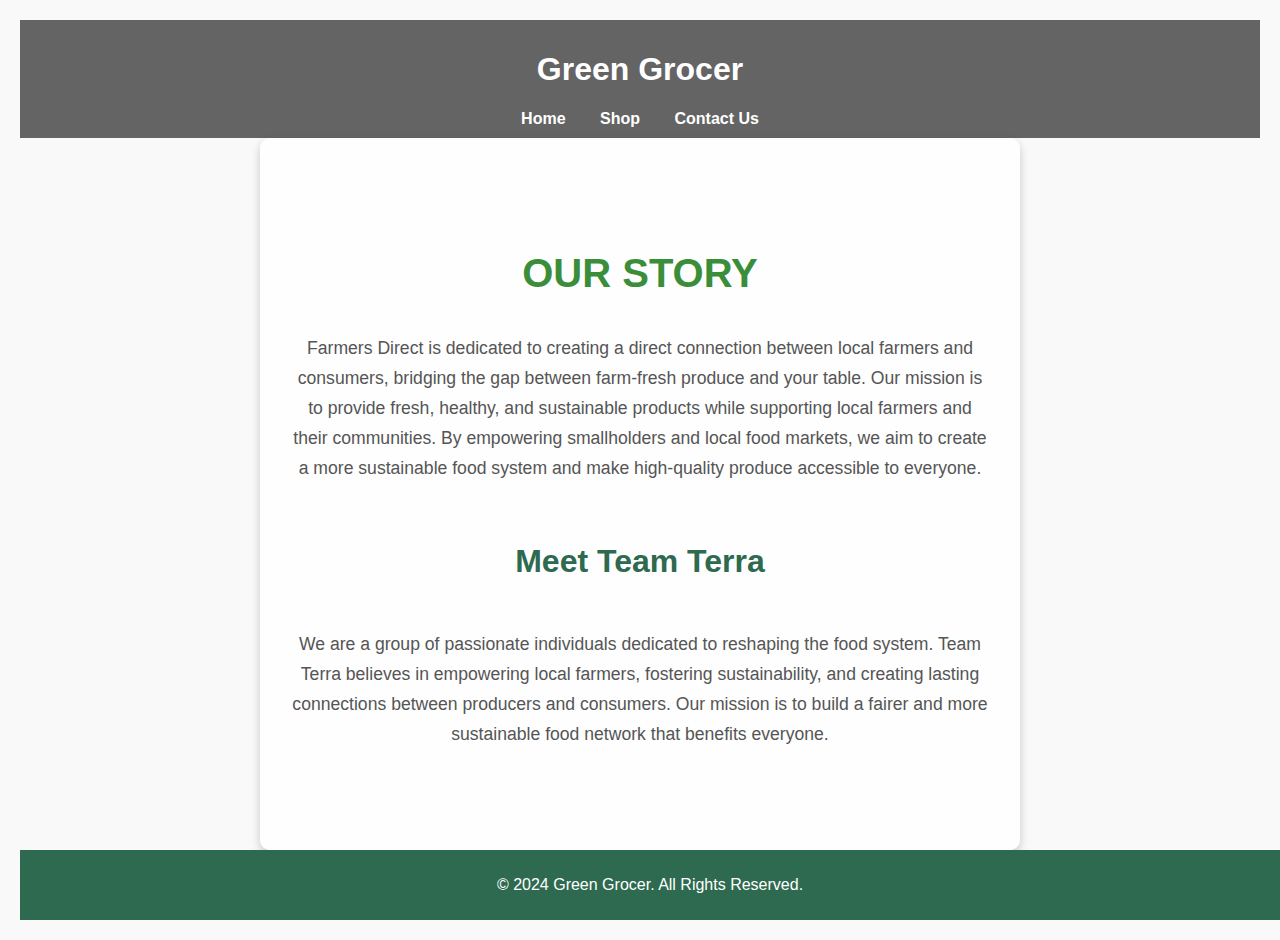
<file: about.html>
<!DOCTYPE html>
<html lang="en">
<head>
    <meta charset="UTF-8">
    <meta name="viewport" content="width=device-width, initial-scale=1.0">
    <title>About Us</title>
    <link rel="stylesheet" href="style.css">
    <style>
        /* Ensure footer stays at the bottom */
        body {
            display: flex;
            flex-direction: column;
            min-height: 100vh;
            font-family: 'Arial', sans-serif;
            background-image: url('https://images.pexels.com/photos/1334312/pexels-photo-1334312.jpeg?cs=srgb&dl=pexels-designstrive-1334312.jpg&fm=jpg');
            background-size: cover;
            background-attachment: fixed;
            color: #333;
            padding: 20px;
            margin: 0;
        }

        header {
            background-color: rgba(0, 0, 0, 0.6); /* Dark background for header */
            color: white;
            text-align: center;
            padding: 10px 0;
        }

        nav a {
            color: white;
            text-decoration: none;
            margin: 0 15px;
            font-weight: bold;
            font-size: 16px;
        }

        #about {
            background-color: rgba(255, 255, 255, 0.8); /* Slight transparent white background for readability */
            padding: 30px;
            border-radius: 10px;
            margin-top: 20px;
            flex: 1;
            display: flex;
            flex-direction: column;
            justify-content: center;
            align-items: center; /* Center content horizontally */
            text-align: center; /* Center text */
            box-shadow: 0px 4px 10px rgba(0, 0, 0, 0.2);
            max-width: 800px;
            margin: auto;
        }

        #about h2 {
            font-size: 2.5rem;
            color: #3a8e3a; /* Green for headings */
            margin-bottom: 20px;
            font-weight: 700;
            text-transform: uppercase;
        }

        #about h3 {
            font-size: 2rem;
            color: #2d6a4f;
            margin-top: 40px;
            font-weight: 600;
        }

        #about p {
            font-size: 1.1rem;
            line-height: 1.7;
            color: #555;
            max-width: 700px;
            margin-bottom: 20px;
        }

        footer {
            text-align: center;
            background-color: #2d6a4f;
            color: white;
            padding: 10px;
        }

    </style>
</head>
<body>
    <header>
        <h1>Green Grocer</h1>
        <nav>
            <a href="./index.html">Home</a>
            <a href="./shop.html">Shop</a>
            <a href="./contact.html">Contact Us</a>
        </nav>
    </header>

    <section id="about">
        <h2>Our Story</h2>
        <p>Farmers Direct is dedicated to creating a direct connection between local farmers and consumers, bridging the gap between farm-fresh produce and your table. Our mission is to provide fresh, healthy, and sustainable products while supporting local farmers and their communities. By empowering smallholders and local food markets, we aim to create a more sustainable food system and make high-quality produce accessible to everyone.</p>
        
        <h3>Meet Team Terra</h3>
        <p>We are a group of passionate individuals dedicated to reshaping the food system. Team Terra believes in empowering local farmers, fostering sustainability, and creating lasting connections between producers and consumers. Our mission is to build a fairer and more sustainable food network that benefits everyone.</p>
    </section>

    <footer>
        <p>&copy; 2024 Green Grocer. All Rights Reserved.</p>
    </footer>
</body>
</html>
</file>
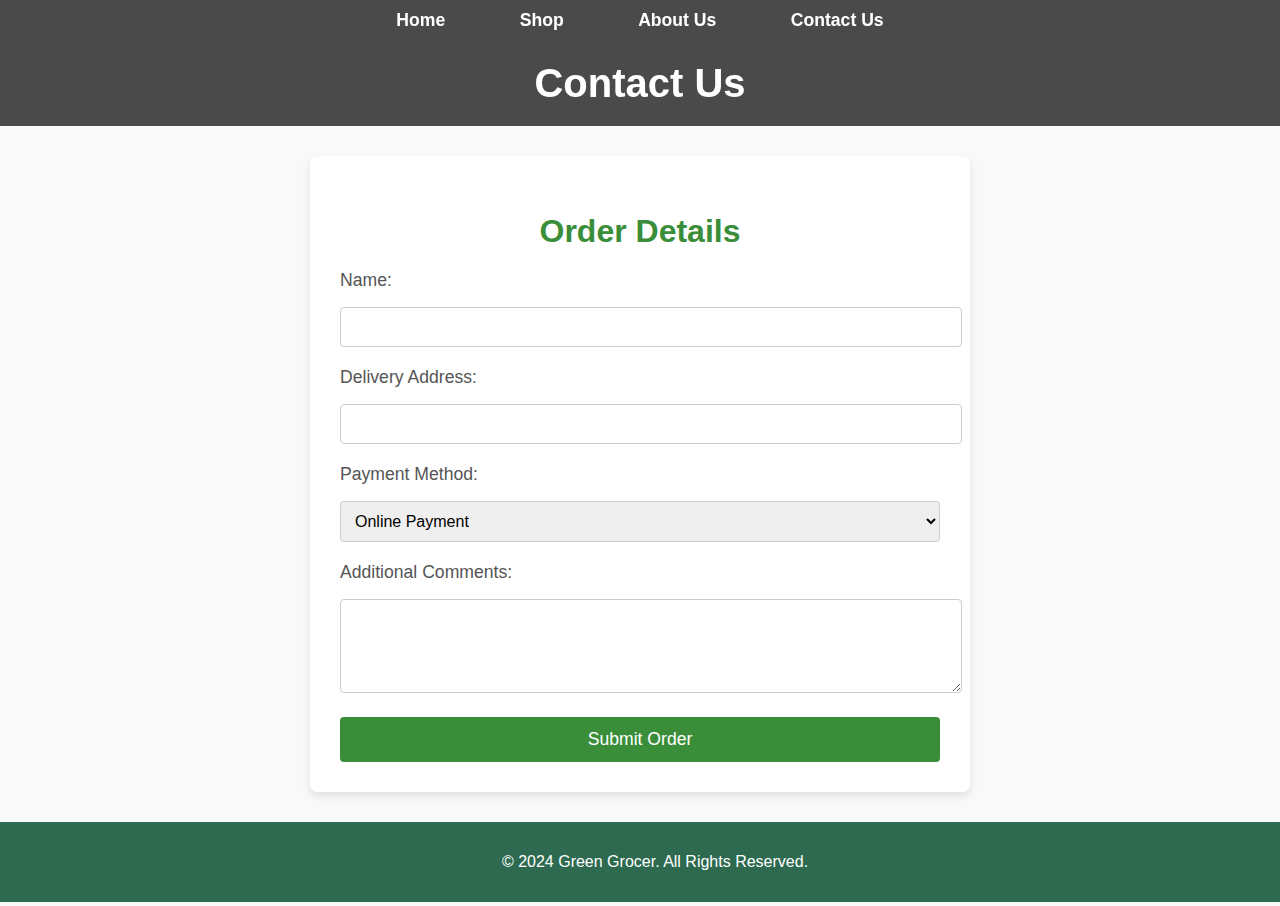
<file: contact.html>
<!DOCTYPE html>
<html lang="en">
<head>
    <meta charset="UTF-8">
    <meta name="viewport" content="width=device-width, initial-scale=1.0">
    <title>Contact Us</title>
    <link rel="stylesheet" href="styles.css">
    <style>
        /* Background image */
        body {
            font-family: Arial, sans-serif;
            background-image: url('https://images.pexels.com/photos/1334312/pexels-photo-1334312.jpeg?cs=srgb&dl=pexels-designstrive-1334312.jpg&fm=jpg');
            background-size: cover;
            background-attachment: fixed;
            color: #333;
            margin: 0;
            padding: 0;
            display: flex;
            flex-direction: column;
            min-height: 100vh;
        }

        /* Navigation Bar */
        nav {
            background-color: rgba(0, 0, 0, 0.7); /* Transparent black background */
            padding: 10px 0;
            position: sticky;
            top: 0;
            z-index: 10;
            text-align: center;
        }

        nav a {
            color: white;
            text-decoration: none;
            margin: 0 20px;
            font-size: 1.1rem;
            padding: 8px 15px;
        }

        nav a:hover {
            background-color: #3a8e3a;
            border-radius: 4px;
        }

        /* Header Styling */
        header {
            background-color: rgba(0, 0, 0, 0.7); /* Transparent black background */
            color: white;
            text-align: center;
            padding: 20px 0;
            position: relative;
            z-index: 10;
        }

        header h1 {
            font-size: 2.5rem;
            margin: 0;
        }

        /* Form Styling */
        form {
            background-color: rgba(255, 255, 255, 0.9); /* White background with some transparency */
            padding: 30px;
            border-radius: 8px;
            max-width: 600px;
            margin: 30px auto;
            box-shadow: 0 4px 8px rgba(0, 0, 0, 0.1);
            width: 100%;
        }

        h2 {
            font-size: 2rem;
            color: #3a8e3a;
            margin-bottom: 20px;
            text-align: center;
        }

        label {
            font-size: 1.1rem;
            color: #555;
            margin-bottom: 8px;
            display: block;
        }

        input, select, textarea {
            width: 100%;
            padding: 10px;
            margin: 8px 0 20px;
            border: 1px solid #ccc;
            border-radius: 4px;
            font-size: 1rem;
        }

        textarea {
            resize: vertical;
        }

        button {
            background-color: #3a8e3a;
            color: white;
            padding: 12px;
            font-size: 1.1rem;
            border: none;
            border-radius: 4px;
            cursor: pointer;
            width: 100%;
        }

        button:hover {
            background-color: #2a6e2a;
        }

        /* Footer Styling */
        footer {
            text-align: center;
            background-color: #2d6a4f;
            color: white;
            padding: 15px;
            margin-top: auto;
        }

        /* Responsive adjustments */
        @media (max-width: 768px) {
            header h1 {
                font-size: 2rem;
            }

            form {
                padding: 20px;
            }

            nav a {
                font-size: 1rem;
                margin: 0 10px;
            }
        }
    </style>
</head>
<body>
    <!-- Navigation Bar -->
    <nav>
        <a href="./index.html">Home</a>
        <a href="./shop.html">Shop</a>
        <a href="./about.html">About Us</a>
        <a href="./contact.html">Contact Us</a>
    </nav>

    <header>
        <h1>Contact Us</h1>
    </header>

    <form id="order-form">
        <h2>Order Details</h2>
        <label for="name">Name:</label>
        <input type="text" id="name" name="name" required>

        <label for="address">Delivery Address:</label>
        <input type="text" id="address" name="address" required>

        <label for="payment-method">Payment Method:</label>
        <select id="payment-method" name="payment-method" required>
            <option value="online">Online Payment</option>
            <option value="cod">Cash on Delivery</option>
        </select>

        <label for="comments">Additional Comments:</label>
        <textarea id="comments" name="comments" rows="4"></textarea>

        <button type="submit">Submit Order</button>
    </form>

    <footer>
        <p>&copy; 2024 Green Grocer. All Rights Reserved.</p>
    </footer>

    <script>
        document.getElementById('order-form').addEventListener('submit', function(event) {
            event.preventDefault();
            const formData = new FormData(event.target);
            const orderDetails = {
                name: formData.get('name'),
                address: formData.get('address'),
                paymentMethod: formData.get('payment-method'),
                comments: formData.get('comments'),
            };
            console.log('Order submitted:', orderDetails);
            alert('Order submitted successfully! We will contact you shortly.');
            // Here you can add your code to handle the order submission, like sending it to a server.
        });
    </script>
</body>
</html>
</file>
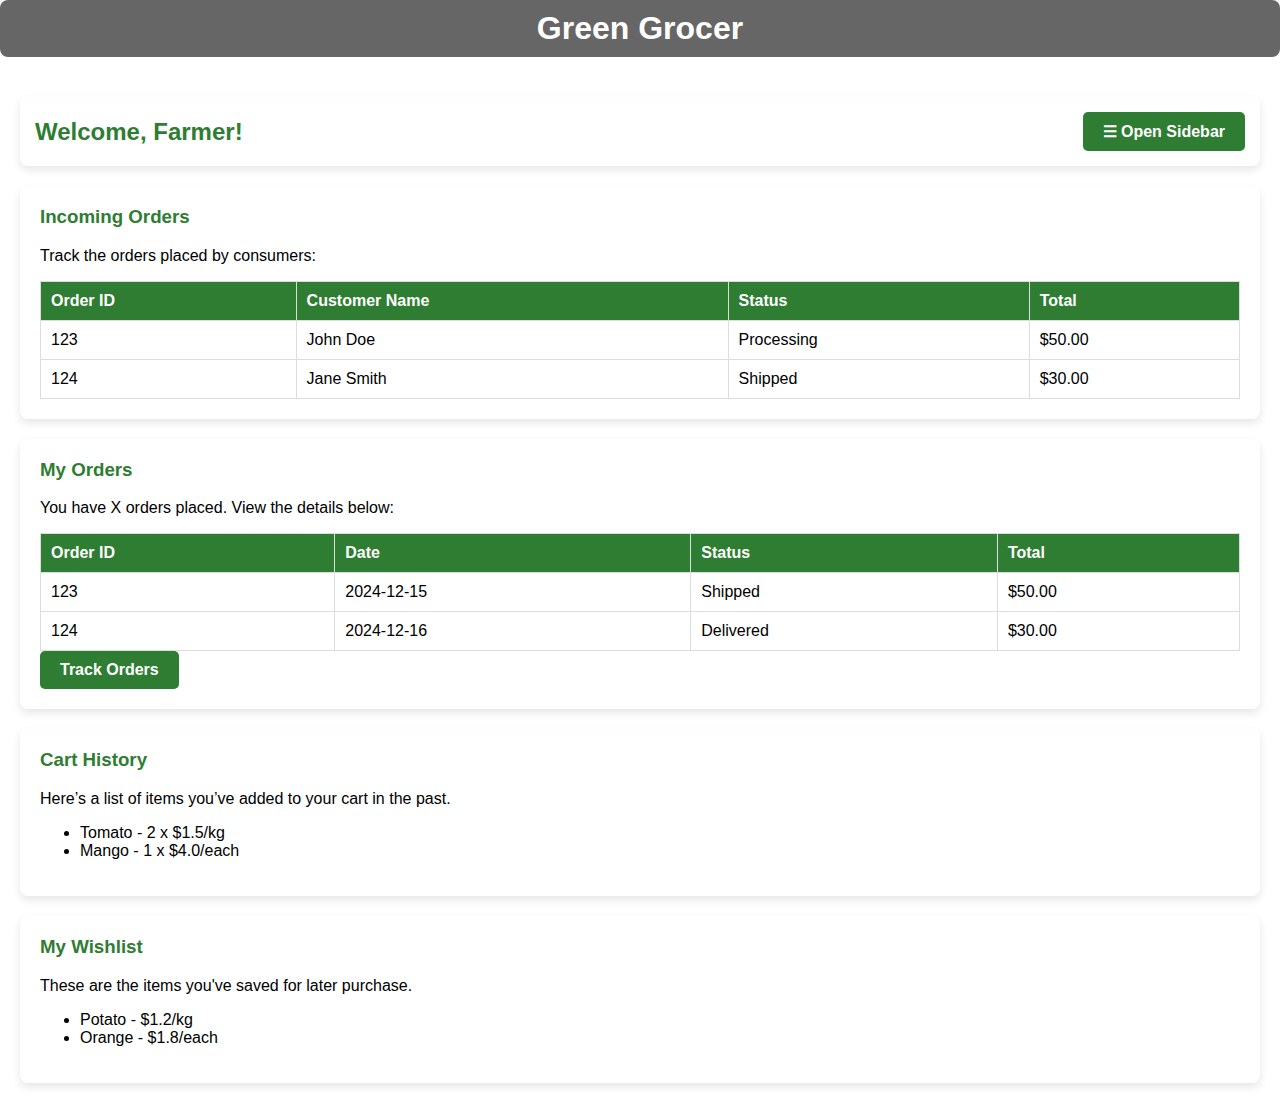
<file: dashboard.html>
<!DOCTYPE html>
<html lang="en">
<head>
    <meta charset="UTF-8">
    <meta name="viewport" content="width=device-width, initial-scale=1.0">
    <title>Green Grocer</title>
    <style>
        body {
            font-family: Arial, sans-serif;
            margin: 0;
            padding: 0;
            background-image: url('https://images.pexels.com/photos/1334312/pexels-photo-1334312.jpeg?cs=srgb&dl=pexels-designstrive-1334312.jpg&fm=jpg');
            background-size: cover;
            background-attachment: fixed;
            background-position: center;
            color: #000000;
        }
        /* Sidebar styles */
        .sidebar {
            width: 0;
            height: 100vh;
            background-color: #2e7d32;
            position: fixed;
            top: 0;
            left: 0;
            display: flex;
            flex-direction: column;
            color: #000000;
            padding-top: 20px;
            overflow-x: hidden;
            transition: 0.5s;
        }
        .sidebar h2 {
            text-align: center;
            font-size: 1.5em;
            margin-bottom: 20px;
            color: #ffffff;
        }
        .sidebar a {
            padding: 15px 20px;
            text-decoration: none;
            color: #ffffff;
            font-weight: bold;
            transition: background-color 0.3s;
        }
        .sidebar a:hover {
            background-color: #1b5e20;
        }
        /* Open the sidebar */
        .sidebar.open {
            width: 200px;
        }
        .sidebar a {
            color: #000000;
        }
        .main-content {
            margin-left: 0;
            padding: 20px;
            transition: margin-left 0.5s;
        }
        /* Show content when sidebar is open */
        .main-content.open {
            margin-left: 200px;
        }
        .header {
            background-color: rgba(255, 255, 255, 0.8);
            padding: 15px;
            box-shadow: 0 4px 8px rgba(0, 0, 0, 0.1);
            display: flex;
            justify-content: space-between;
            align-items: center;
            border-radius: 8px;
        }
        .header h2 {
            color: #2e7d32;
            margin: 0;
        }
        .main-title {
            text-align: center;
            background-color: rgba(0, 0, 0, 0.6);
            padding: 10px;
            border-radius: 8px;
            margin-bottom: 20px;
            font-size: 2em;
            font-weight: bold;
            color: #ffffff;
        }
        .content-section {
            background-color: rgba(255, 255, 255, 0.8);
            padding: 20px;
            margin-top: 20px;
            box-shadow: 0 4px 8px rgba(0, 0, 0, 0.1);
            border-radius: 8px;
        }
        .content-section h3 {
            margin-top: 0;
            color: #2e7d32;
        }
        .btn {
            display: inline-block;
            padding: 10px 20px;
            background-color: #2e7d32;
            color: #ffffff;
            border: none;
            border-radius: 5px;
            text-decoration: none;
            font-weight: bold;
            text-align: center;
            cursor: pointer;
        }
        .btn:hover {
            background-color: #1b5e20;
        }
        form input, form textarea {
            width: 100%;
            padding: 10px;
            margin: 10px 0;
            border: 1px solid #ccc;
            border-radius: 5px;
        }
        form button {
            padding: 10px 20px;
            background-color: #2e7d32;
            color: white;
            border: none;
            border-radius: 5px;
            font-weight: bold;
            cursor: pointer;
        }
        form button:hover {
            background-color: #1b5e20;
        }
        #addProductForm {
            display: none;
        }
        table {
            width: 100%;
            border-collapse: collapse;
        }
        table, th, td {
            border: 1px solid #ddd;
        }
        th, td {
            padding: 10px;
            text-align: left;
        }
        th {
            background-color: #2e7d32;
            color: white;
        }
    </style>
</head>
<body>

<div class="main-title">Green Grocer</div>

<div class="sidebar" id="sidebar">
    <h2>Farmer Dashboard</h2>
    <a href="./index.html">Home</a>
    <a href="#profile">Profile</a>
    <a href="#products">My Products</a>
    <a href="#orders">Orders</a>
    <a href="#settings">Settings</a>
    <a href="./index.html">Logout</a>
    <a href="#" onclick="confirmDelete()">Delete Account</a>
    <a href="javascript:void(0);" onclick="toggleAddProductForm()">Add New Product</a>
</div>

<div class="main-content" id="mainContent">
    <div class="header">
        <h2>Welcome, Farmer!</h2>
        <span class="btn" onclick="toggleSidebar()">☰ Open Sidebar</span>
    </div>

    <!-- Farmer Orders Section -->
    <div class="content-section" id="farmer-orders">
        <h3>Incoming Orders</h3>
        <p>Track the orders placed by consumers:</p>
        <table>
            <thead>
                <tr>
                    <th>Order ID</th>
                    <th>Customer Name</th>
                    <th>Status</th>
                    <th>Total</th>
                </tr>
            </thead>
            <tbody id="incoming-orders">
                <!-- Orders will be dynamically added here -->
            </tbody>
        </table>
    </div>

    <!-- Consumer Dashboard -->
    <div class="content-section" id="consumer-orders">
        <h3>My Orders</h3>
        <p>You have X orders placed. View the details below:</p>
        <table>
            <thead>
                <tr>
                    <th>Order ID</th>
                    <th>Date</th>
                    <th>Status</th>
                    <th>Total</th>
                </tr>
            </thead>
            <tbody id="order-history">
                <!-- Orders will be dynamically added here -->
            </tbody>
        </table>
        <a href="#" class="btn">Track Orders</a>
    </div>

    <!-- Cart History Section -->
    <div class="content-section" id="cart-history">
        <h3>Cart History</h3>
        <p>Here’s a list of items you’ve added to your cart in the past.</p>
        <ul id="cart-history-list">
            <!-- Cart items will be listed here -->
        </ul>
    </div>

    <!-- Wishlist Section -->
    <div class="content-section" id="wishlist">
        <h3>My Wishlist</h3>
        <p>These are the items you've saved for later purchase.</p>
        <ul id="wishlist-list">
            <!-- Wishlist items will be listed here -->
        </ul>
    </div>

    <!-- Add Product Form (Initially Hidden) -->
    <div class="content-section" id="addProductForm">
        <h3>Add New Product</h3>
        <form action="#" method="POST">
            <label for="productName">Product Name</label>
            <input type="text" id="productName" name="productName" required>

            <label for="productDescription">Product Description</label>
            <textarea id="productDescription" name="productDescription" rows="4" required></textarea>

            <label for="productPrice">Product Price (₹)</label>
            <input type="number" id="productPrice" name="productPrice" required>

            <label for="productImage">Product Image URL</label>
            <input type="url" id="productImage" name="productImage" required>

            <button type="submit">Add Product</button>
        </form>
    </div>
</div>

<script>
    function toggleSidebar() {
        var sidebar = document.getElementById("sidebar");
        var mainContent = document.getElementById("mainContent");
        sidebar.classList.toggle("open");
        mainContent.classList.toggle("open");
    }

    function confirmDelete() {
        if (confirm("Are you sure you want to delete your account? This action cannot be undone.")) {
            window.location.href = "index.html";
        }
    }

    function toggleAddProductForm() {
        var form = document.getElementById("addProductForm");
        if (form.style.display === "none" || form.style.display === "") {
            form.style.display = "block";
        } else {
            form.style.display = "none";
        }
    }

    // Example Data (These would come from your database or API)
    const consumerOrders = [
        { orderId: '123', date: '2024-12-15', status: 'Shipped', total: '$50.00' },
        { orderId: '124', date: '2024-12-16', status: 'Delivered', total: '$30.00' }
    ];

    const cartHistory = [
        { productName: 'Tomato', quantity: 2, price: '$1.5/kg' },
        { productName: 'Mango', quantity: 1, price: '$4.0/each' }
    ];

    const wishlist = [
        { productName: 'Potato', price: '$1.2/kg' },
        { productName: 'Orange', price: '$1.8/each' }
    ];

    const farmerOrders = [
        { orderId: '123', customerName: 'John Doe', status: 'Processing', total: '$50.00' },
        { orderId: '124', customerName: 'Jane Smith', status: 'Shipped', total: '$30.00' }
    ];

    // Function to populate order history
    function populateOrderHistory() {
        const orderHistoryElement = document.getElementById('order-history');
        consumerOrders.forEach(order => {
            const row = document.createElement('tr');
            row.innerHTML = `
                <td>${order.orderId}</td>
                <td>${order.date}</td>
                <td>${order.status}</td>
                <td>${order.total}</td>
            `;
            orderHistoryElement.appendChild(row);
        });
    }

    // Function to populate cart history
    function populateCartHistory() {
        const cartHistoryElement = document.getElementById('cart-history-list');
        cartHistory.forEach(item => {
            const listItem = document.createElement('li');
            listItem.innerHTML = `${item.productName} - ${item.quantity} x ${item.price}`;
            cartHistoryElement.appendChild(listItem);
        });
    }

    // Function to populate wishlist
    function populateWishlist() {
        const wishlistElement = document.getElementById('wishlist-list');
        wishlist.forEach(item => {
            const listItem = document.createElement('li');
            listItem.innerHTML = `${item.productName} - ${item.price}`;
            wishlistElement.appendChild(listItem);
        });
    }

    // Function to populate incoming orders
    function populateIncomingOrders() {
        const incomingOrdersElement = document.getElementById('incoming-orders');
        farmerOrders.forEach(order => {
            const row = document.createElement('tr');
            row.innerHTML = `
                <td>${order.orderId}</td>
                <td>${order.customerName}</td>
                <td>${order.status}</td>
                <td>${order.total}</td>
            `;
            incomingOrdersElement.appendChild(row);
        });
    }

    populateOrderHistory();
    populateCartHistory();
    populateWishlist();
    populateIncomingOrders();
</script>

</body>
</html>
</file>
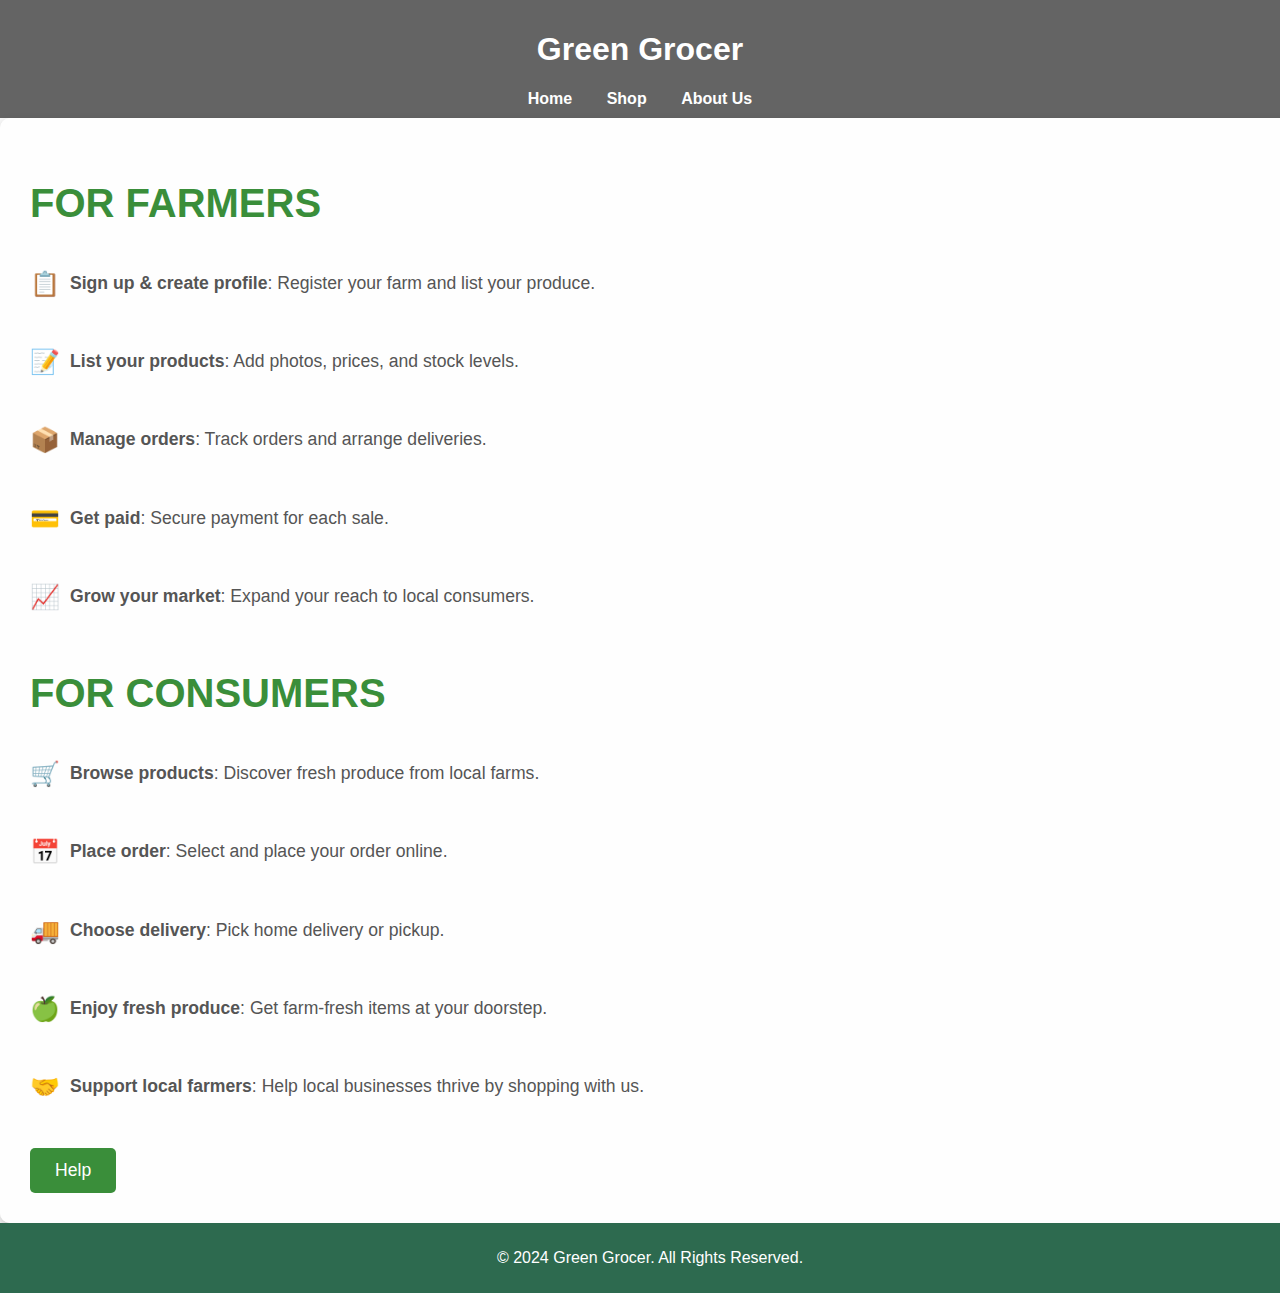
<file: howitworks.html>
<!DOCTYPE html>
<html lang="en">
<head>
    <meta charset="UTF-8">
    <meta name="viewport" content="width=device-width, initial-scale=1.0">
    <title>How It Works</title>
    <link rel="stylesheet" href="style.css">
    <style>
        /* Background image same as the homepage */
        body {
            display: flex;
            flex-direction: column;
            min-height: 100vh;
            font-family: 'Arial', sans-serif;
            background-image: url('https://images.pexels.com/photos/1334312/pexels-photo-1334312.jpeg?cs=srgb&dl=pexels-designstrive-1334312.jpg&fm=jpg');
            background-size: cover;
            background-attachment: fixed;
            color: #333;
            padding: 0;
            margin: 0;
        }

        header {
            background-color: rgba(0, 0, 0, 0.6); /* Dark background for header */
            color: white;
            text-align: center;
            padding: 10px 0;
        }

        nav a {
            color: white;
            text-decoration: none;
            margin: 0 15px;
            font-weight: bold;
            font-size: 16px;
        }

        /* Main content section */
        #how-it-works {
            background-color: rgba(255, 255, 255, 0.8); /* Slight transparent white background for readability */
            padding: 30px;
            border-radius: 10px;
            flex: 1;
            display: flex;
            flex-direction: column;
            justify-content: flex-start;
            align-items: flex-start; /* Align content to the left */
            text-align: left; /* Align text to the left */
            box-shadow: 0px 4px 10px rgba(0, 0, 0, 0.2);
            width: 100%;
            max-width: none;
            margin: 0;
            position: relative;
        }

        #how-it-works h2 {
            font-size: 2.5rem;
            color: #3a8e3a; /* Green for headings */
            margin-bottom: 20px;
            font-weight: 700;
            text-transform: uppercase;
        }

        #how-it-works p {
            font-size: 1.1rem;
            line-height: 1.7;
            color: #555;
            max-width: 100%;
            margin-bottom: 20px;
            word-wrap: break-word;
        }

        /* Instructions section */
        #instructions {
            display: none; /* Initially hidden */
            background-color: rgba(255, 255, 255, 0.9);
            padding: 30px;
            border-radius: 8px;
            margin-top: 30px;
            box-shadow: 0px 4px 10px rgba(0, 0, 0, 0.2);
            width: 100%;
            max-width: none;
            position: relative;
            color: #555;
            text-align: left;
        }

        #instructions h3 {
            font-size: 2rem;
            color: #2d6a4f;
            margin-bottom: 20px;
            font-weight: 600;
        }

        #instructions p {
            font-size: 1.1rem;
            margin-bottom: 15px;
        }

        /* Help Button Styling */
        #help-button {
            background-color: #3a8e3a;
            color: white;
            font-size: 1.1rem;
            padding: 12px 25px;
            border: none;
            border-radius: 5px;
            cursor: pointer;
            margin-top: 20px;
        }

        #help-button:hover {
            background-color: #2d6a4f;
        }

        footer {
            text-align: center;
            background-color: #2d6a4f;
            color: white;
            padding: 10px;
        }

        /* Hide content when Help is clicked */
        .hide-content {
            display: none;
        }

        /* Icon styling */
        .icon {
            font-size: 1.5rem;
            margin-right: 10px;
            vertical-align: middle;
        }
    </style>
</head>
<body>
    <header>
        <h1>Green Grocer</h1>
        <nav>
            <a href="./index.html">Home</a>
            <a href="./shop.html">Shop</a>
            <a href="./about.html">About Us</a>
        </nav>
    </header>

    <section id="how-it-works">
        <h2>For Farmers</h2>
        <p><span class="icon">📋</span><strong>Sign up & create profile</strong>: Register your farm and list your produce.</p>
        <p><span class="icon">📝</span><strong>List your products</strong>: Add photos, prices, and stock levels.</p>
        <p><span class="icon">📦</span><strong>Manage orders</strong>: Track orders and arrange deliveries.</p>
        <p><span class="icon">💳</span><strong>Get paid</strong>: Secure payment for each sale.</p>
        <p><span class="icon">📈</span><strong>Grow your market</strong>: Expand your reach to local consumers.</p>

        <h2>For Consumers</h2>
        <p><span class="icon">🛒</span><strong>Browse products</strong>: Discover fresh produce from local farms.</p>
        <p><span class="icon">📅</span><strong>Place order</strong>: Select and place your order online.</p>
        <p><span class="icon">🚚</span><strong>Choose delivery</strong>: Pick home delivery or pickup.</p>
        <p><span class="icon">🍏</span><strong>Enjoy fresh produce</strong>: Get farm-fresh items at your doorstep.</p>
        <p><span class="icon">🤝</span><strong>Support local farmers</strong>: Help local businesses thrive by shopping with us.</p>

        <!-- Help Button -->
        <button id="help-button" onclick="toggleInstructions()">Help</button>
    </section>

    <!-- Instructions Section -->
    <section id="instructions">
        <h3>How to Navigate the Website</h3>
        <p>1. Use the <strong>Home</strong> link to return to the homepage.</p>
        <p>2. Visit the <strong>Shop</strong> page to explore fresh produce.</p>
        <p>3. Check out the <strong>About Us</strong> section for more info.</p>
        <p>4. Visit the <strong>Contact Us</strong> page to reach out to us.</p>
    </section>

    <footer>
        <p>&copy; 2024 Green Grocer. All Rights Reserved.</p>
    </footer>

    <script>
        // Function to toggle the visibility of the instructions and hide other content
        function toggleInstructions() {
            const instructions = document.getElementById('instructions');
            const helpButton = document.getElementById('help-button');
            const content = document.querySelector('#how-it-works');

            // Toggle visibility of the instructions section and content
            if (instructions.style.display === "none" || instructions.style.display === "") {
                instructions.style.display = "block";
                content.classList.add("hide-content");
                helpButton.innerText = "Close Help"; // Change button text to "Close Help"
            } else {
                instructions.style.display = "none";
                content.classList.remove("hide-content");
                helpButton.innerText = "Help"; // Change button text back to "Help"
            }
        }
    </script>
</body>
</html>
</file>
<file: style.css>
body {
    font-family: 'Arial', sans-serif;
    margin: 0;
    padding: 0;
    background-color: #f9f9f9;
    color: #333;
}

header {
    background-color: #3a8e3a;
    color: white;
    text-align: center;
    padding: 1.5em 0;
}

nav a {
    color: white;
    text-decoration: none;
    margin: 0 15px;
    font-weight: bold;
    transition: color 0.3s;
}

nav a:hover {
    color: #ffd700; /* Gold color on hover */
}

#banner {
    background-image: url('banner-image.jpg'); /* Replace with a banner image URL */
    background-size: cover;
    background-position: center;
    color: white;
    text-align: center;
    padding: 60px 20px;
}

#banner h2 {
    font-size: 2.5em;
    margin-bottom: 10px;
}

#banner button {
    background-color: #ffd700;
    border: none;
    padding: 10px 20px;
    font-size: 1.2em;
    color: #3a8e3a;
    cursor: pointer;
    transition: background-color 0.3s;
}

#banner button:hover {
    background-color: #3a8e3a;
    color: white;
}

#categories {
    display: flex;
    justify-content: space-around;
    margin: 20px 0;
}

.category-item {
    background-color: #ffffff;
    border-radius: 10px;
    box-shadow: 0 2px 10px rgba(0, 0, 0, 0.1);
    padding: 20px;
    text-align: center;
    width: 20%;
    transition: transform 0.3s;
}

.category-item:hover {
    transform: scale(1.05);
}

/* Add hover effect for category items */
.category-item {
    background-color: rgba(255, 255, 255, 0.8);
    margin: 15px;
    padding: 20px;
    border-radius: 8px;
    display: inline-block;
    width: 45%;
    box-sizing: border-box;
    text-align: left;
    transition: all 0.3s ease; /* Smooth transition for hover effect */
}

/* Hover effect on category items */
.category-item:hover {
    background-color: rgba(255, 255, 255, 1); /* Slightly more opaque background */
    transform: translateY(-5px); /* Slight lift effect */
    box-shadow: 0 4px 15px rgba(0, 0, 0, 0.2); /* Soft shadow for depth */
}

/* Hover effect on category item headings */
.category-item h1 {
    color: #2d6a4f;
    transition: color 0.3s ease; /* Smooth transition for text color */
}

.category-item:hover h1 {
    color: #ff8c00; /* Change heading color on hover */
}
/* Styling the list items in category items */
/* Styling the list items in category items */
.category-item ul {
    list-style-type: none;
    padding: 0;
    margin: 0;
}

/* Individual category list item */
.category-item ul li {
    color: #333;
    font-size: 1.1em;
    padding: 10px;
    position: relative;
    transition: background-color 0.3s ease, color 0.3s ease; /* Smooth transition for background and text color */
}

/* Hover effect for list items */
.category-item ul li:hover {
    background-color: #2d6a4f; /* Green background on hover */
    color: white; /* White text color on hover */
}

/* Tooltip styling for description and rating */
.category-list-item::after {
    content: attr(data-description) " | Rating: " attr(data-rating); /* Concatenate description and rating */
    position: absolute;
    top: 100%;
    left: 0;
    background-color: rgba(0, 0, 0, 0.7);
    color: white;
    padding: 5px;
    border-radius: 5px;
    font-size: 0.9em;
    width: 100%;
    opacity: 0;
    visibility: hidden;
    transform: translateY(10px);
    transition: opacity 0.3s ease, transform 0.3s ease, visibility 0.3s ease;
}

/* Show tooltip when hovering */
.category-item ul li:hover::after {
    opacity: 1;
    visibility: visible;
    transform: translateY(0); /* Show the description with a slight lift */
}



footer {
    text-align: center;
    padding: 20px 0;
    background-color: #3a8e3a;
    color: white;
    position: relative;
    bottom: 0;
    width: 100%;
}

h2, h3 {
    color: #3a8e3a;
}

.product-item, .farmer-profile {
    background-color: #ffffff;
    border-radius: 10px;
    box-shadow: 0 2px 10px rgba(0, 0, 0, 0.1);
    margin: 10px 0;
    padding: 20px;
    text-align: center;
}

.product-item h3 {
    margin: 10px 0;
}

button {
    background-color: #3a8e3a;
    border: none;
    padding: 10px 15px;
    color: white;
    cursor: pointer;
    border-radius: 5px;
    transition: background-color 0.3s;
}

button:hover {
    background-color: #2a6b2a;
}
</file>
<file: styles.css>
body {
    font-family: 'Arial', sans-serif;
    margin: 0;
    padding: 0;
    background-color: #f9f9f9;
    color: #333;
}

header {
    background-color: #3a8e3a;
    color: white;
    text-align: center;
    padding: 1.5em 0;
}

nav a {
    color: white;
    text-decoration: none;
    margin: 0 15px;
    font-weight: bold;
    transition: color 0.3s;
}

nav a:hover {
    color: #ffd700; /* Gold color on hover */
}

#product-list {
    padding: 20px;
}

.product-item {
    background-color: #ffffff;
    border-radius: 10px;
    box-shadow: 0 4px 20px rgba(0, 0, 0, 0.1);
    overflow: hidden; /* For rounded corners on images */
    transition: transform 0.2s;
    text-align: center; /* Center align text */
    padding: 15px;
    margin-bottom: 20px; /* Space between products */
}

.product-item:hover {
    transform: scale(1.02); /* Slightly enlarge on hover */
}

.product-item img {
    max-width: 100%;
    height: auto;
    border-bottom: 2px solid #3a8e3a; /* Green border under images */
}

.product-item h3 {
    color: #3a8e3a;
    margin: 10px 0;
}

.product-item p {
    font-size: 1.2em;
    margin: 10px 0;
}

button {
    background-color: #3a8e3a;
    border: none;
    padding: 10px 15px;
    color: white;
    cursor: pointer;
    border-radius: 5px;
    transition: background-color 0.3s;
}

button:hover {
    background-color: #2a6b2a;
}

footer {
    text-align: center;
    padding: 20px 0;
    background-color: #3a8e3a;
    color: white;
    position: relative;
    bottom: 0;
    width: 100%;
}
</file>
